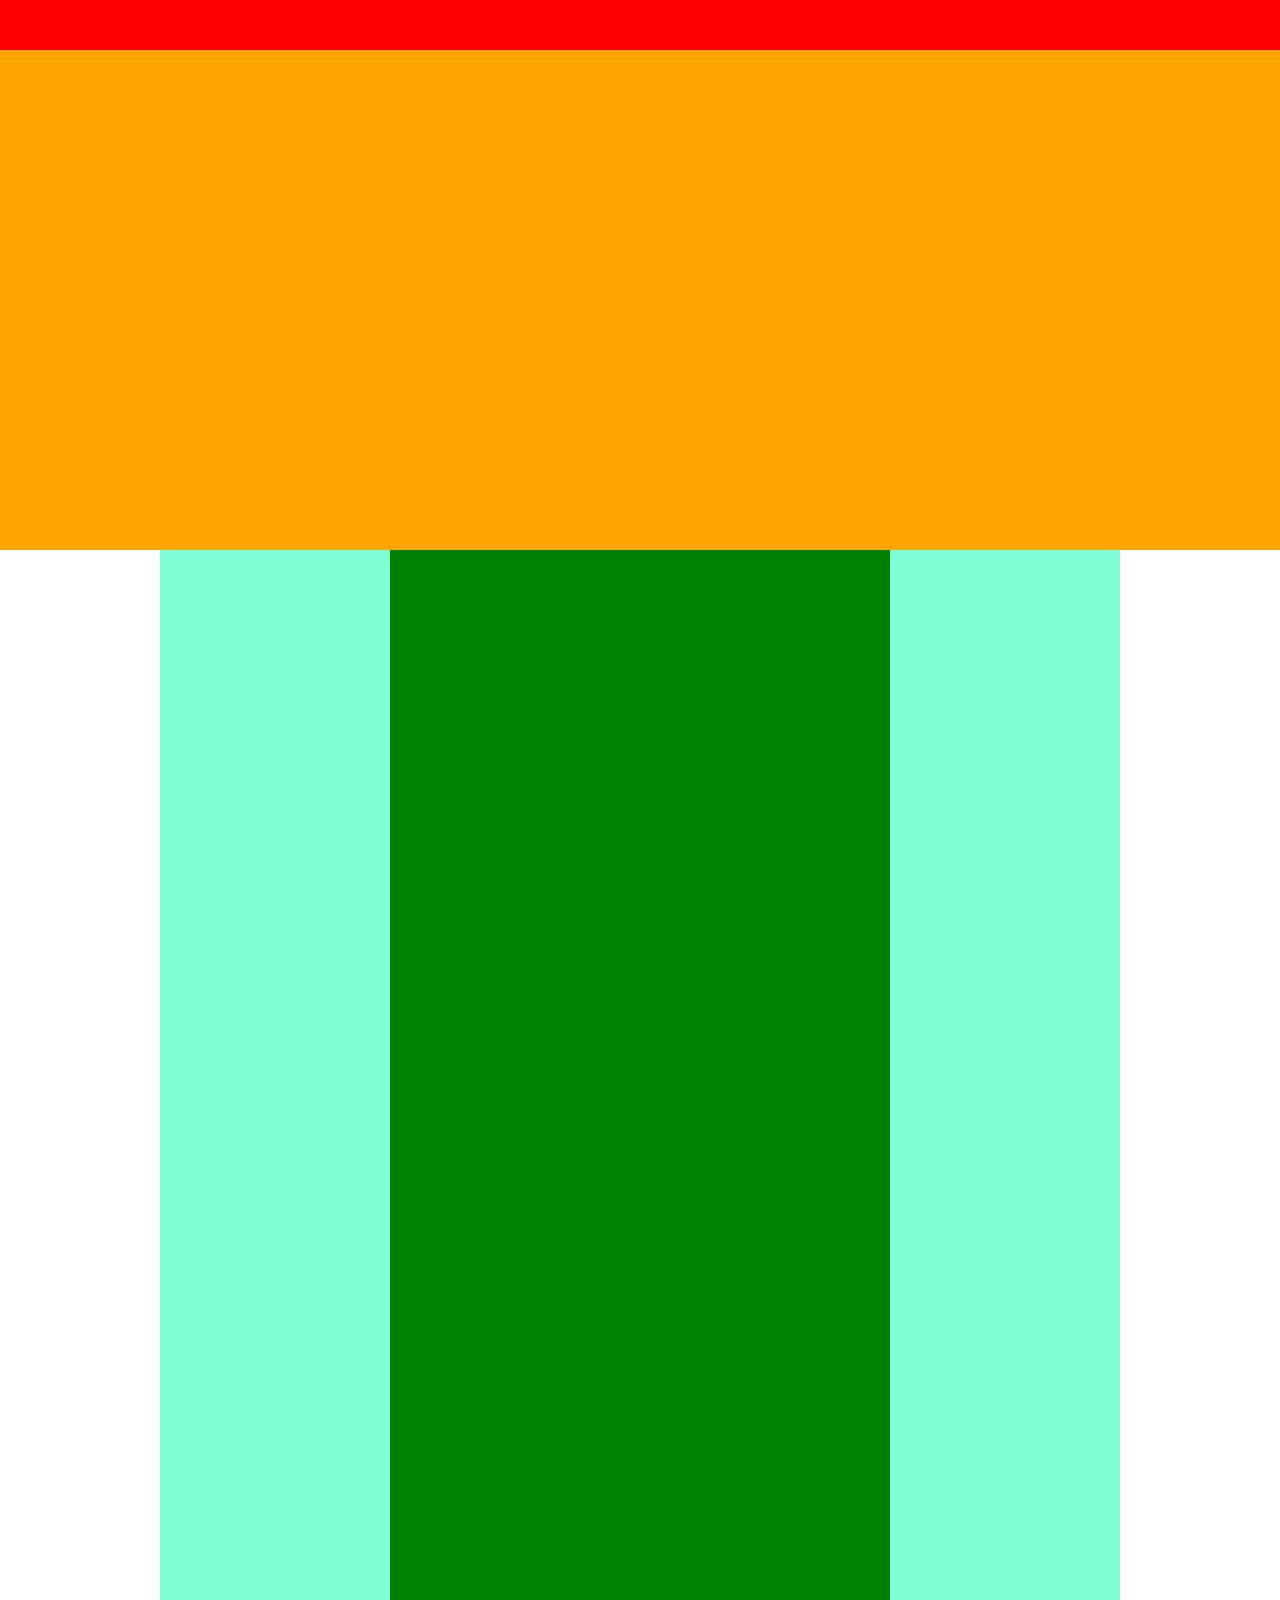
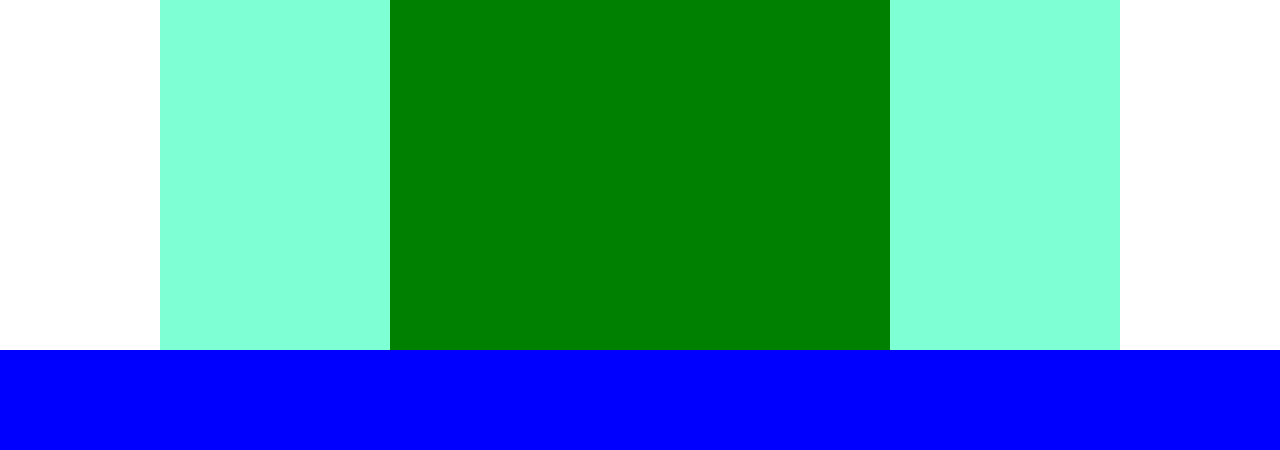
<file: chapter4/index.html>
<!DOCTYPE html>
<html lang="ja">
  <head>
    <meta charset="utf-8" />
    <link rel="stylesheet" href="style.css">
  </head>
  
  <body>
    
    <div class="header">
      <div class="header-top"></div>
      <div class="header-bottom"></div>
    </div>
    
    <div class="main">
      <div class="main-right"></div>
      <div class="main-center"></div>
      <div class="main-left"></div>
    </div>
    
    <div class="footer"></div>
    
  </body>
  
</html>
</file>
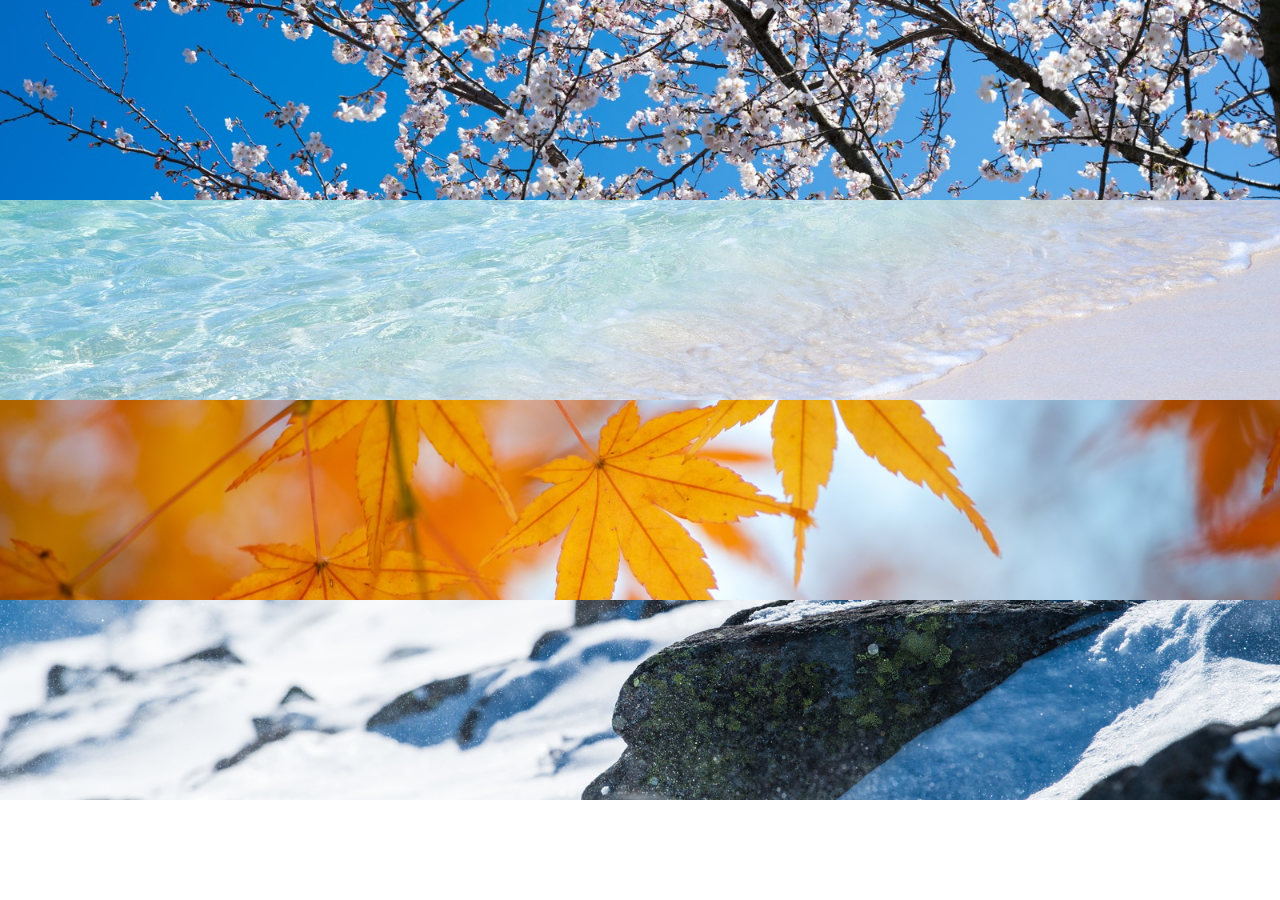
<file: chapter6/index.html>
<!DOCTYPE html>
<html lang="ja">
  <head>
    <meta charset="utf-8" />
    <link rel="stylesheet" href="style.css">
  </head>
  <body>
    <div class="main">
      <div class="box1"></div>
      <div class="box2"></div>
      <div class="box3"></div>
      <div class="box4"></div>
    </div>
  </body>

</html>
</file>
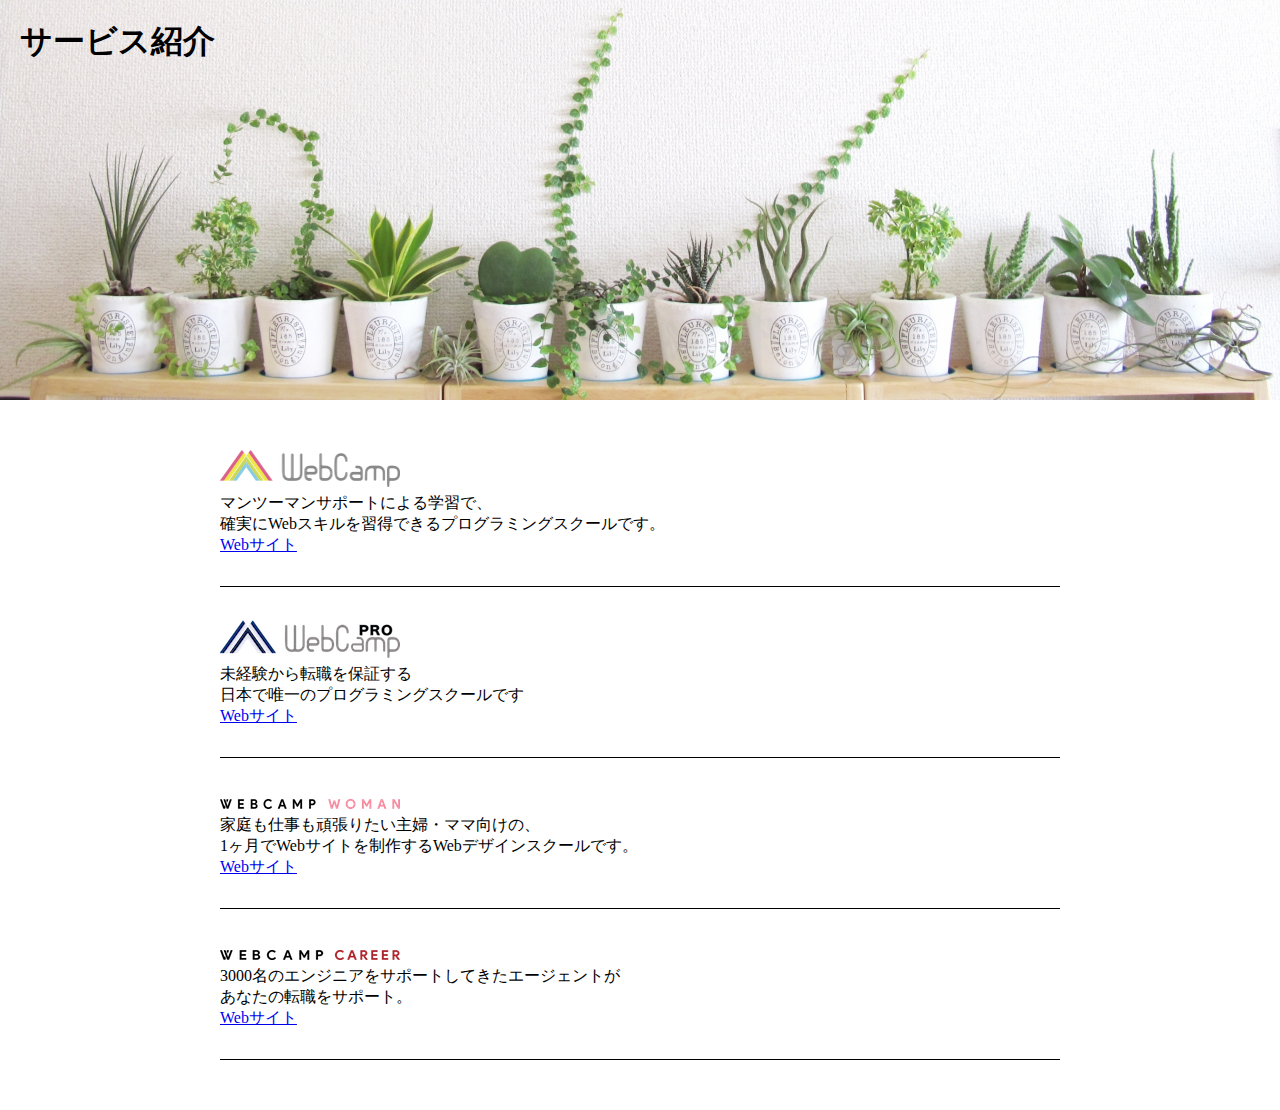
<file: chapter7/index.html>
<!DOCTYPE html>
<html lang="ja">
  <head>
    <meta charset="utf-8" />
    <link rel="stylesheet" href="style.css" />
  </head>
  
  <body>
    <header>
      <h1>サービス紹介</h1>
    </header>
    <main>
      <div class="main-box1">
        <h2>
          <img src="img/wc-logo.png">
        </h2>
        <p>
          マンツーマンサポートによる学習で、</br>
          確実にWebスキルを習得できるプログラミングスクールです。
        </p>
        <a href="index.html">Webサイト</a>
      </div>
      <div class="main-box2">
        <h2>
          <img src="img/wcp-logo.png">
        </h2>
        <p>
          未経験から転職を保証する<br>
          日本で唯一のプログラミングスクールです
        </p>
        <a href="index.html">Webサイト</a>
      </div>
      <div class="main-box3">
        <h2>
          <img src="img/wcw-logo.png">
        </h2>
        <p>
          家庭も仕事も頑張りたい主婦・ママ向けの、</br>
          1ヶ月でWebサイトを制作するWebデザインスクールです。
        </p>
        <a href="index.html">Webサイト</a>
      </div>
      <div class="main-box4">
        <h2>
          <img src="img/wcc-logo.png">
        </h2>
        <p>
          3000名のエンジニアをサポートしてきたエージェントが</br>
          あなたの転職をサポート。
        </p>
        <a href="index.html">Webサイト</a>
      </div>
    </main>
  </body>
</html>
</file>
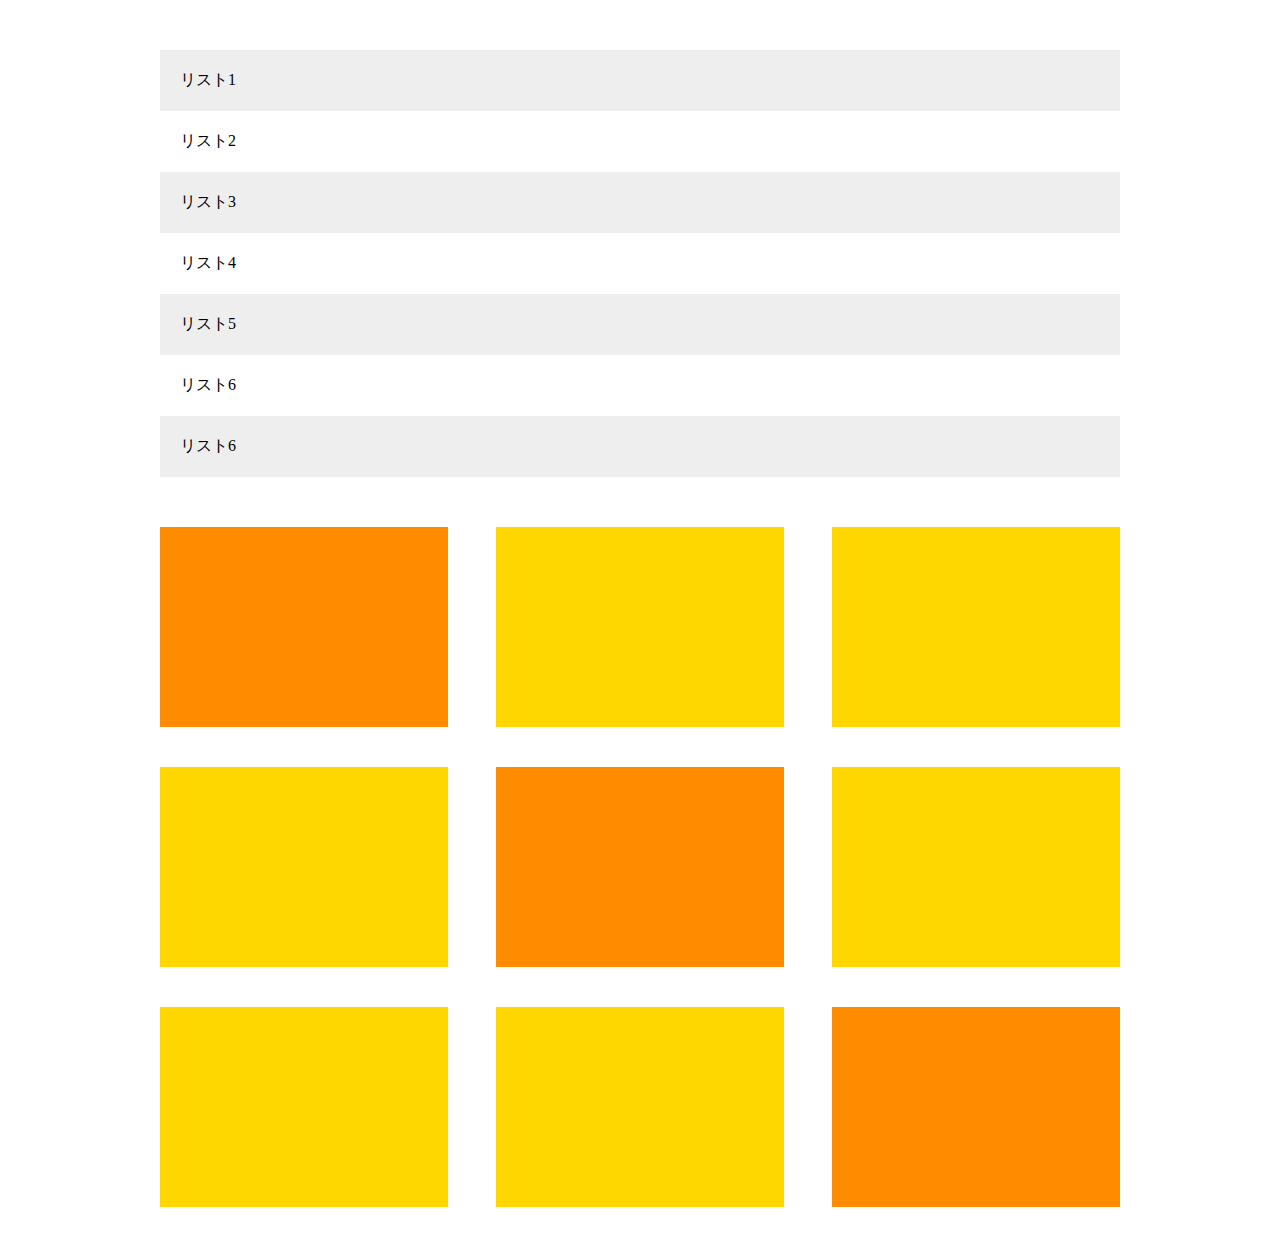
<file: chapter8/index.html>
<!DOCTYPE html>
<html lang="ja">
  <head>
    <meta charset="utf-8" />
    <link rel="stylesheet" href="style.css">
  </head>
  
  <body>
    <main>
      <div class="top-list">
        <div class="item">リスト1</div>
        <div class="item">リスト2</div>
        <div class="item">リスト3</div>
        <div class="item">リスト4</div>
        <div class="item">リスト5</div>
        <div class="item">リスト6</div>
        <div class="item">リスト6</div>
      </div>
      
      <div class="main-box">
        <div class="box"></div>
        <div class="box"></div>
        <div class="box"></div>
        <div class="box"></div>
        <div class="box"></div>
        <div class="box"></div>
        <div class="box"></div>
        <div class="box"></div>
        <div class="box"></div>
      </div>
    </main>
  </body>
</html>
</file>
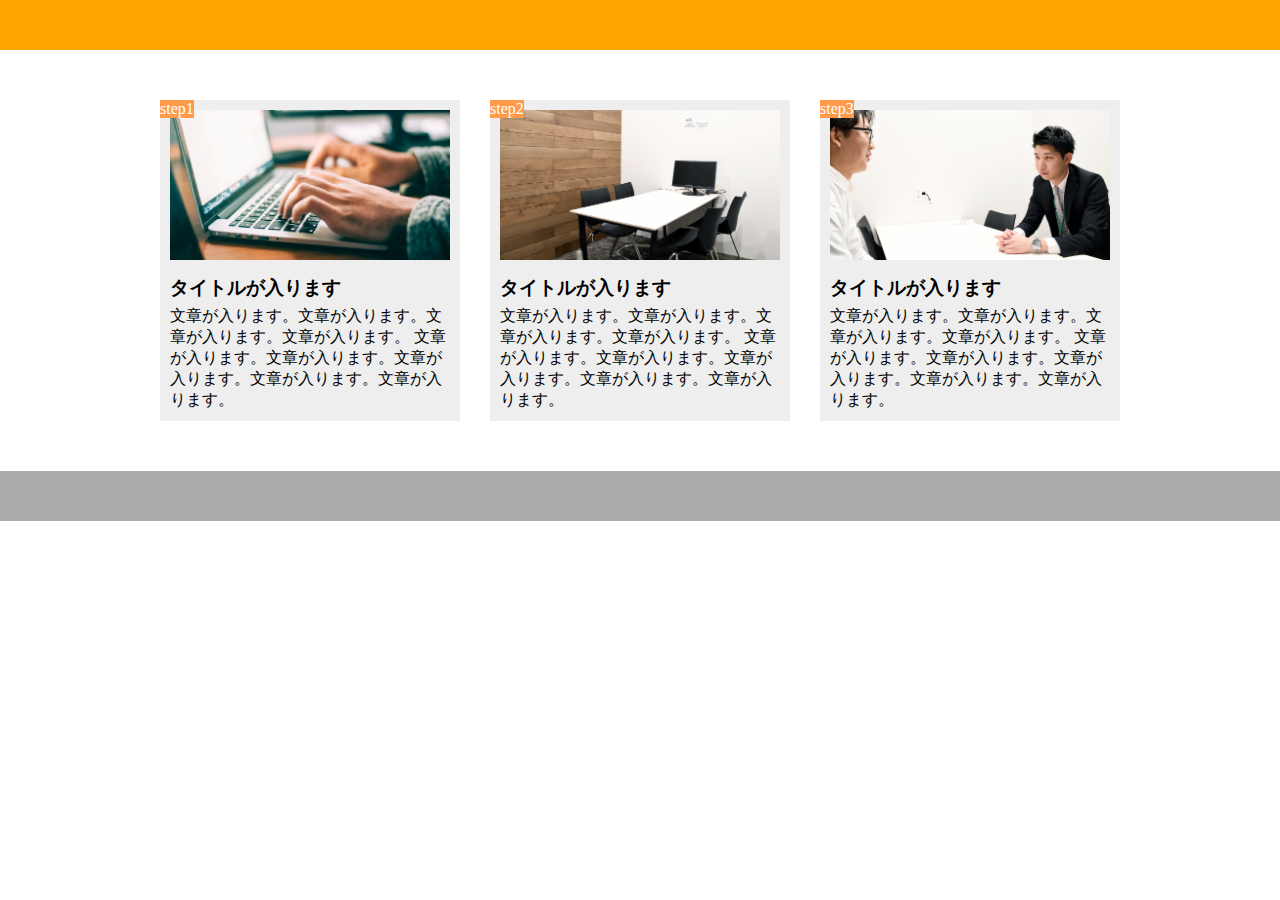
<file: chapter9/index.html>
<!DOCTYPE html>
<html lang="ja">
  <head>
    <meta charset="utf-8" />
    <link rel="stylesheet" href="style.css">
  </head>
  
  <body>
    <header></header>
    
    <main>
      <div class="step-box">
        <div class="step-img1"></div>
        <span class="step-num">step1</span>
        <h3 class="title">タイトルが入ります</h3>
        <p class="text">
          文章が入ります。文章が入ります。文章が入ります。文章が入ります。
          文章が入ります。文章が入ります。文章が入ります。文章が入ります。文章が入ります。
        </p>
      </div>
      <div class="step-box">
        <div class="step-img2"></div>
        <span class="step-num">step2</span>
        <h3 class="title">タイトルが入ります</h3>
        <p class="text">
          文章が入ります。文章が入ります。文章が入ります。文章が入ります。
          文章が入ります。文章が入ります。文章が入ります。文章が入ります。文章が入ります。
        </p>
      </div>
      <div class="step-box">
        <div class="step-img3"></div>
        <span class="step-num">step3</span>
        <h3 class="title">タイトルが入ります</h3>
        <p class="text">
          文章が入ります。文章が入ります。文章が入ります。文章が入ります。
          文章が入ります。文章が入ります。文章が入ります。文章が入ります。文章が入ります。
        </p>
      </div>
    </main>
    
    <footer></footer>
  </body>
</html>
</file>
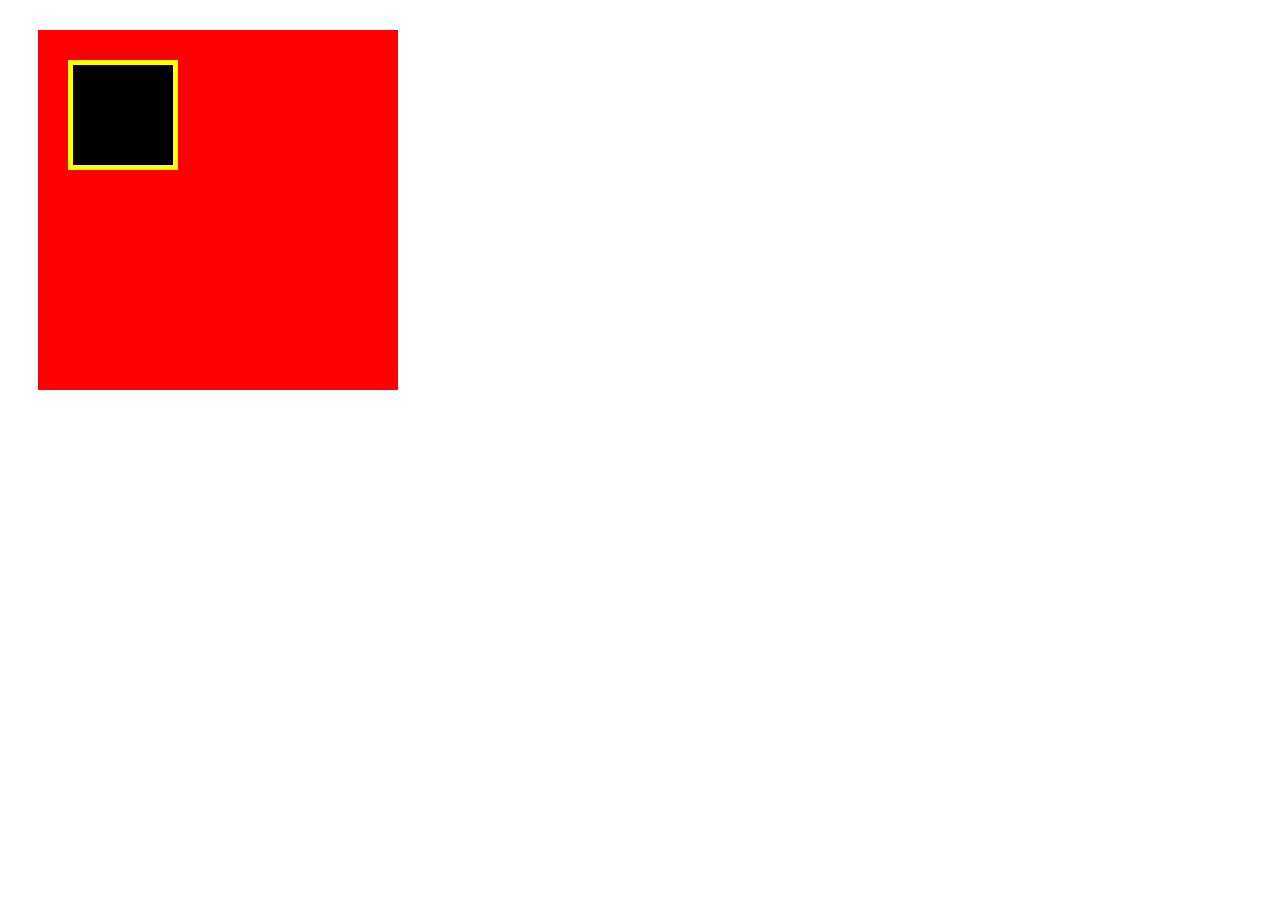
<file: box.html>
<!DOCTYPE html>
<html lang="ja">
  <head>
    <meta charset="utf-8" />
    <link rel="stylesheet" href="box.css" />
    <title>BOX</title>
  </head>
  <body>
    <div class="box1">
      <div class="box2"></div>
    </div>
  </body>
</html>
</file>
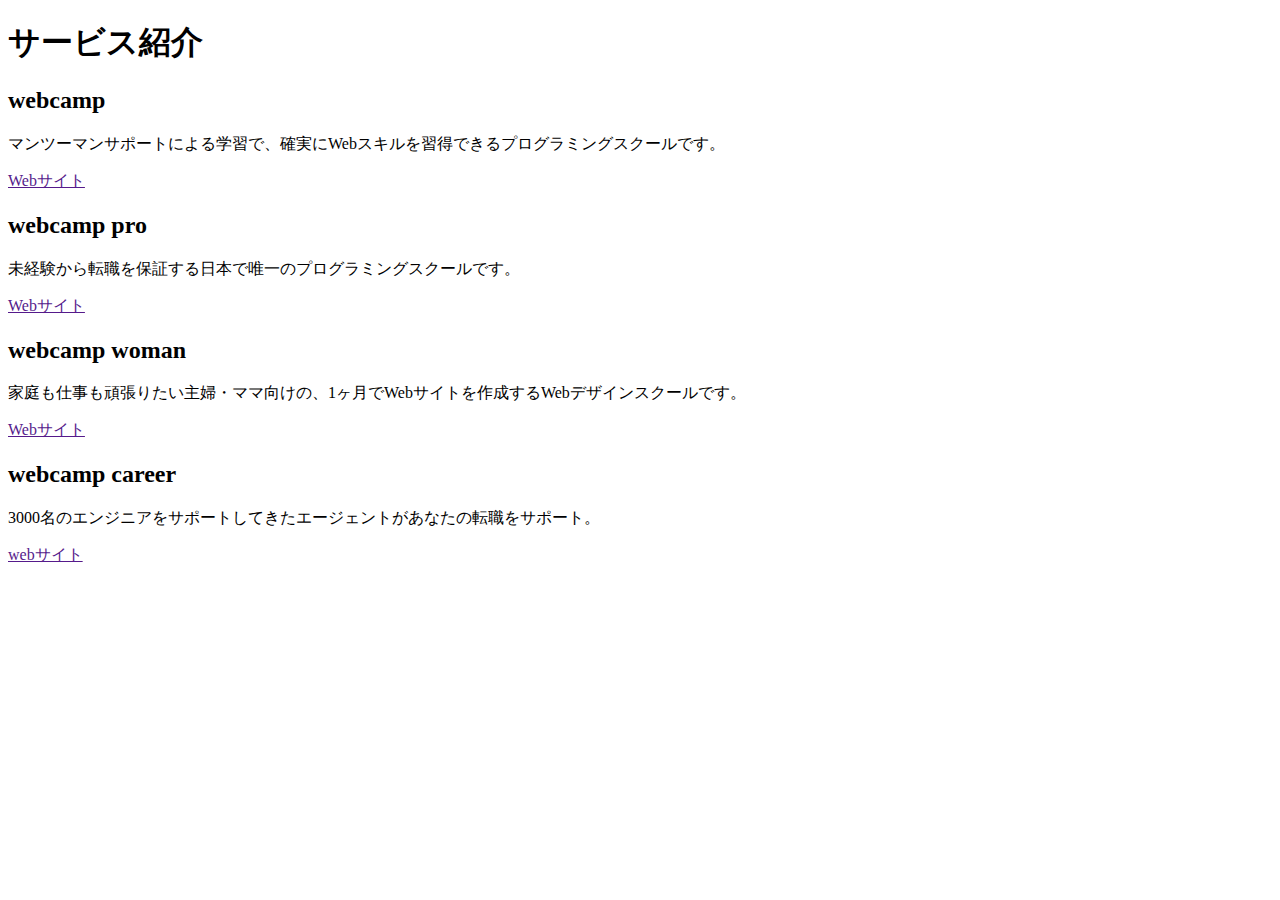
<file: sample.html>
<!DOCTYPE html>
<html lang="ja">
  <head>
    <meta charset="utf-8" />
    <title>初めてのHTML</title>
    <link rel="styleheet" href="sample.css" />
  </head>
  <body>
    <h1>サービス紹介</h1>
    <h2>webcamp</h2>
    <p>マンツーマンサポートによる学習で、確実にWebスキルを習得できるプログラミングスクールです。</p>
    <a href="">Webサイト</a>
    <h2>webcamp pro</h2>
    <p>未経験から転職を保証する日本で唯一のプログラミングスクールです。</p>
    <a href="">Webサイト</a>
    <h2>webcamp woman</h2>
    <p>家庭も仕事も頑張りたい主婦・ママ向けの、1ヶ月でWebサイトを作成するWebデザインスクールです。</p>
    <a href="">Webサイト</a>
    <h2>webcamp career</h2>
    <p>3000名のエンジニアをサポートしてきたエージェントがあなたの転職をサポート。</p>
    <a href="">webサイト</a>
  </body>
</html>
</file>
<file: chapter4/style.css>
* {
  margin: 0;
  padding: 0;
  box-sizing: border-box
}

.header {
  width: 100%;
  height: 550px;
}

.header-top {
  width: 100%;
  height: 50px;
  background-color: red;
}

.header-bottom {
  width: 100%;
  height: 500px;
  background-color: orange;
}

.main {
  width: 960px;
  display: flex;
  justify-content: center;
  margin: 0 auto;
}

.main-right {
  width: 230px;
  height: 1400px;
  background-color: aquamarine;
}

.main-center {
  width: 500px;
  height: 1400px;
  background-color: green;
}

.main-left {
  width: 230px;
  height: 1400px;
  background-color: aquamarine;
}

.footer {
  width: 100%;
  height: 100px;
  background-color: blue;
}
</file>
<file: chapter6/style.css>
* {
  margin: 0;
  padding: 0;
  box-sizing: border-box;
}

.main {
  height: 800px;
}

.box1 {
  width: 100%;
  height: 200px;
  background-image: url(img/box1.jpg);
  background-size: cover;
  background-position: center;
}

.box2 {
  width: 100%;
  height: 200px;
  background-image: url(img/box2.jpg);
  background-size: cover;
  background-position: center;
}

.box3 {
  width: 100%;
  height: 200px;
  background-image: url(img/box3.jpg);
  background-size: cover;
  background-position: center;
}

.box4 {
  width: 100%;
  height: 200px;
  background-image: url(img/box4.jpg);
  background-size: cover;
  background-position: center;
}
</file>
<file: chapter7/style.css>
* {
  margin: 0;
  padding: 0;
  box-sizing: border-box;
}

header {
  width: 100%;
  height: 400px;
  background-image: url(img/mv.jpg);
  background-size: cover;
  background-position: bottom;
}

h1 {
  padding: 20px;
}

main {
  width: 840px;
  margin: 50px auto;
}

.main-box1 {
  margin-bottom: 30px;
  padding-bottom: 30px;
  border-bottom: 1px solid;
}

.main-box2 {
  margin-bottom: 30px;
  padding-bottom: 30px;
  border-bottom: 1px solid;
}

.main-box3 {
  margin-bottom: 30px;
  padding-bottom: 30px;
  border-bottom: 1px solid;
}

.main-box4 {
  margin-bottom: 50px;
  padding-bottom: 30px;
  border-bottom: 1px solid;
}
</file>
<file: chapter8/style.css>
* {
  margin: 0;
  padding: 0;
  box-sizing: border-box;
}

main {
  width: 960px;
  margin: 50px auto;
}

.top-list {
  margin-bottom: 50px;
}

.item {
  padding: 20px;
}

.item:nth-child(odd) {
  background-color: #eee;
}

.main-box {
  display: flex;
  flex-wrap: wrap;
}

.box {
  background-color: #ffd700;
  width: 30%;
  height: 200px;
  margin-right: 5%;
  margin-bottom: 40px;
}

.box:first-child,
.box:nth-child(5),
.box:last-child {
  background-color: #ff8c00;
}

.box:nth-child(3n) {
  margin-right: 0;
}

.box:nth-last-child(-n + 3) {
  margin-bottom: 0;
}
</file>
<file: chapter9/style.css>
* {
  margin: 0;
  padding: 0;
  box-sizing: border-box;
}

header {
  height: 50px;
  background-color: orange;
}

main {
  width: 960px;
  margin: 50px auto;
  display: flex;
}

.step-box {
  width: 300px;
  margin-right: 30px;
  padding: 10px;
  position: relative;
  background-color: #eee;
}

.step-box:last-child {
  margin-right: 0;
}

.step-img1 {
  height: 150px;
  background-image: url(img/flow01.png);
  background-position: bottom;
  background-size: cover;
}

.step-img2 {
  height: 150px;
  background-image: url(img/flow02.png);
  background-position: bottom;
  background-size: cover;
}

.step-img3 {
  height: 150px;
  background-image: url(img/flow03.png);
  background-position: bottom;
  background-size: cover;
}

.step-num {
  position: absolute;
  top: 0;
  left: 0;
  background-color: #ff9a4b;
  color: #fff;
}

.title {
  margin: 15px 0 5px;
}

footer {
  width: 100%;
  height: 50px;
  background-color: #aaaaaa;
}
</file>
<file: box.css>
.box1 {
  width: 300px;
  height: 300px;
  background-color: red;
  margin: 30px;
  padding: 30px;
}

.box2 {
  width: 100px;
  height: 100px;
  background-color: Black;
  border: 5px solid yellow;
  
}
</file>
<file: sample.css>
h1 {
  color: orange;
}
</file>
